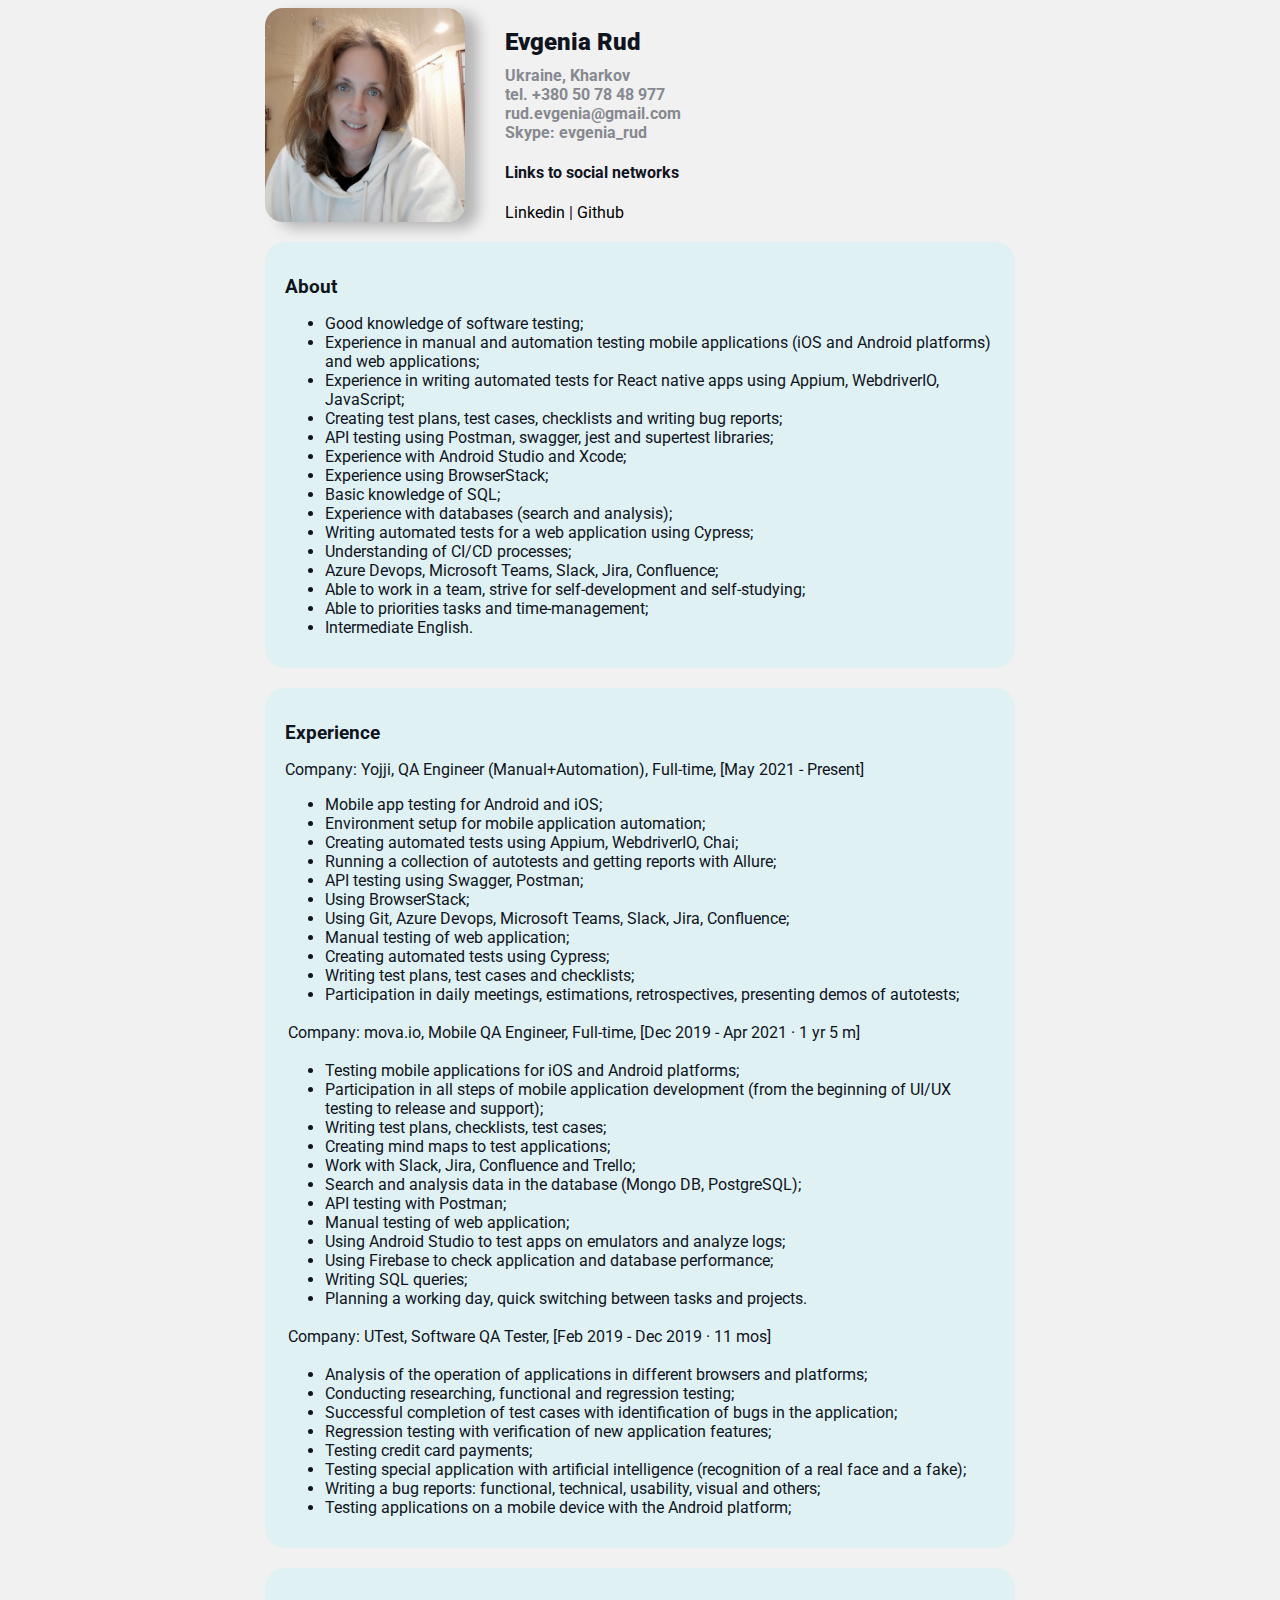
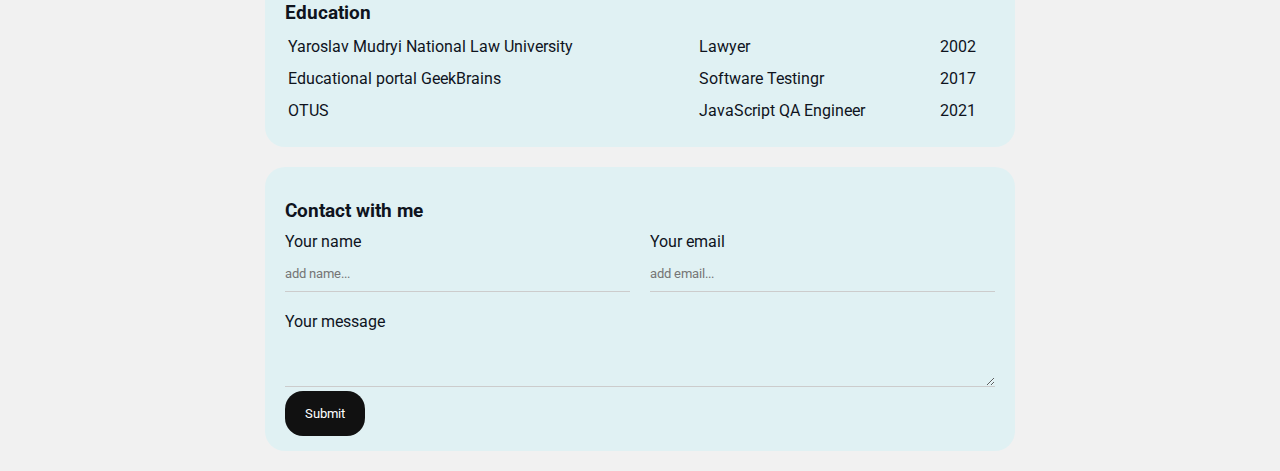
<file: index.html>
<!DOCTYPE html>
<!-- <html lang="en"> -->
<head>
  <meta charset="UTF-8" />
  <!-- <meta http-equiv="X-UA-Compatible" content="IE=edge" />
    <meta name="viewport" content="width=device-width, initial-scale=1.0" /> -->
  <title>Evgenia Rud</title>
  <link href="styles.css" rel="stylesheet" />
</head>
<body>
  <div class="container">
    <div class="info">

      <img src="MicrosoftTeams-image.png" alt="photo" class="avatar" />
        <div class="info-text">
      <h2><strong>Evgenia Rud</strong></h2>
      <p>Ukraine, Kharkov</p>
      <p>tel. +380 50 78 48 977</p>
      <p>rud.evgenia@gmail.com</p>
      <p>Skype: evgenia_rud</p>
     
    
    <h4>Links to social networks</h4>
    <a href="https://www.linkedin.com/in/evgenia-rud-2bab2217a/" target="_blank"
      >Linkedin</a
    >
    |
    <a
      href="https://github.com/JendarJen/CV"
      target="_blank"
      >Github</a
    >
  </div>
  </div>

  <div class="card bg-yellow">
    <h3>About</h3>
    <ul>
      <li>Good knowledge of software testing;</li>
      <li>
        Experience in manual and automation testing mobile applications (iOS and
        Android platforms) and web applications; </li>
      <li>Experience in writing automated tests for React native apps using
        Appium, WebdriverIO, JavaScript; </li>
      <li>Creating test plans, test cases, checklists and writing bug reports;</li>
      <li>API testing using Postman, swagger, jest and supertest libraries;</li>
      <li>Experience with Android Studio and Xcode;</li>
      <li>Experience using BrowserStack;</li>
      <li>Basic knowledge of SQL;</li>
      <li>Experience with databases (search and analysis);</li>
      <li>Writing automated tests for a web application using Cypress;</li>
      <li>Understanding of CI/CD processes;</li>
      <li>Azure Devops, Microsoft Teams, Slack, Jira, Confluence;</li>
      <li>Able to work in a team, strive for self-development and self-studying; </li>
     <li>Able to priorities tasks and time-management;</li>
      <li>Intermediate English.</li>
    </ul>
  </div>

  <div class="card bg-green">
    <h3>Experience</h3>
    <p>Company: Yojji, QA Engineer (Manual+Automation), Full-time, [May 2021 - Present]</p>
    <ul>
      <li>Mobile app testing for Android and iOS;</li>
      <li>Environment setup for mobile application automation;</li>
      <li>Creating automated tests using Appium, WebdriverIO, Chai;</li>
      <li>Running a collection of autotests and getting reports with Allure;</li>
      <li>API testing using Swagger, Postman;</li>
      <li>Using BrowserStack;</li>
      <li>Using Git, Azure Devops, Microsoft Teams, Slack, Jira, Confluence;</li>
      <li>Manual testing of web application;</li>
      <li>Creating automated tests using Cypress;</li>
      <li>Writing test plans, test cases and checklists;</li>
      <li>Participation in daily meetings, estimations, retrospectives, presenting
        demos of autotests;</li>
      </ul>

    <table>
      <tr>
        <td>Company: mova.io,</td>
        <td>Mobile QA Engineer,</td>
        <td>Full-time,</td>
        <td>[Dec 2019 - Apr 2021 · 1 yr 5 m]</tdh>
      </tr>
    </table>

    <ul>
      <li>Testing mobile applications for iOS and Android platforms;</li>
      <li>Participation in all steps of mobile application development (from the
        beginning of UI/UX testing to release and support);</li>
      <li>Writing test plans, checklists, test cases;</li>
      <li>Creating mind maps to test applications;</li>
      <li>Work with Slack, Jira, Confluence and Trello;</li>
      <li>Search and analysis data in the database (Mongo DB, PostgreSQL);</li>
      <li>API testing with Postman;</li>
      <li>Manual testing of web application;</li>
      <li>Using Android Studio to test apps on emulators and analyze logs;</li>
      <li>Using Firebase to check application and database performance;</li>
      <li>Writing SQL queries;</li>
      <li>Planning a working day, quick switching between tasks and projects.</li>
    </ul>

    <table>
      <tr>
        <td>Company: UTest,</td>
        <td>Software QA Tester,</td>
        <td>[Feb 2019 - Dec 2019 · 11 mos]</td>
      </tr>
    </table>

    <ul>
      <li>Analysis of the operation of applications in different browsers and
        platforms;</li>
      <li>Conducting researching, functional and regression testing;</li>
      <li> Successful completion of test cases with identification of bugs in the
        application;</li>
      <li>Regression testing with verification of new application features;</li>
      <li>Testing credit card payments;</li>
      <li>Testing special application with artificial intelligence (recognition of
        a real face and a fake);</li>
      <li> Writing a bug reports: functional, technical, usability, visual and
        others;</li>
      <li>Testing applications on a mobile device with the Android platform;</li>
    </ul>
  </div>

  <div class="card bg-red">
    <h3>Education</h3>
    <table class = "table">
      <tr>
        <td>Yaroslav Mudryi National Law University</td>
        <td>Lawyer</td>
        <td>2002</td>
      </tr>
 
      <tr>
        <td>Educational portal GeekBrains</td>
        <td>Software Testingr</td>
        <td>2017</td>
      </tr>
    
      <tr>
        <td>OTUS</td>
        <td>JavaScript QA Engineer</td>
        <td>2021</td>
      </tr>
    </table>
  </div>

  <div class="contact card bg-yellow">
    <h3>Contact with me</h3>

    <form action="/add JS.....">
        <div class="row"> 
        <div class="form-group">
         
           <label for="name">Your name</label>
           <input type="text" id="name" placeholder="add name..." />
        </div>
        <div class="form-group">
           <label for="email">Your email</label>
           <input type="text" id="email" placeholder="add email..." />
        </div>
        </div>
        <div class="form-group">
           <label for="message">Your message</label>
           <textarea id="text" rows="2" cols="15"> </textarea>
         </div>
        
      <input class ="btn" type="submit" value="Submit" />
    </form>
 
  </div>
  <!-- <div style="margin-bottom: 500px"></div> -->
</body>
</file>
<file: styles.css>
@import url('https://fonts.googleapis.com/css2?family=Roboto&display=swap');

body {
  background-color: #f1f1f1;
  color: #0f141e;
  font-size: 16px;
  font-weight: normal;
  font-family: 'Roboto', sans-serif;
}
a {
  color: black;
  text-decoration: none;
}

a:hover {
  text-decoration: underline;
}

a:visited {
  color: grey;
}

.avatar {
  width: 200px;
  border-radius: 18px;
  box-shadow: 13px 6px 14px rgba(0, 0, 0, 0.25);
}

.info {
  display: flex;
  margin-bottom: 20px;
}

@media (max-width: 700px) {
  .info {
    text-align: center;
    display: block;
  }
}

.info-text {
  margin-left: 40px;
}

.info-text h2 {
  margin-bottom: 10px;
}

.info p {
  color: #86898f;
  margin: 0;
  font-style: normal;
  font-weight: bold;
}
/*Box Modal*/
.container {
  max-width: 750px;
  margin: auto;
}

.bg-yellow {
  /* background: #fff9dc; */
  background: #e0f1f3;
}

.bg-green {
  /* background: #e5ffe7; */
  background: #e0f1f3;
}

.bg-red {
  /* background: #ffe5e5; */
  background: #e0f1f3;
}

.card {
  padding: 15px 20px;
  margin-bottom: 20px;
  border-radius: 20px;
}

.info {
  margin-bottom: 20px;
}

.card h3 {
  margin-bottom: 10px;
}
.table {
  width: 100%;
}
.table td {
  padding-bottom: 10px;
}

/* .table td:nth-child(2),
.table td:nth-child(3) {
  color: #86898f;
} */

/* .table tr:nth-child(odd) {
  background: #c3dcde;
  border-radius: 20px;
} */

.contact h2 {
  text-align: center;
}

.form-group lable {
  display: block;
  font-size: 14px;
  color: #86898f;
}

.form-group input,
.form-group textarea {
  width: 100%;
  box-sizing: border-box;
  border: none;
  background: transparent;
  border-bottom: 1px solid #ccc;
  color: black;
  padding: 15px 0 10px;
  outline: none;
  font-family: inherit;
}

.row {
  display: flex;
  margin-bottom: 20px;
}

.row .form-group {
  width: 50%;
  margin-right: 20px;
}

.row > .form-group:last-child {
  margin-right: 0px;
}

.btn {
  background: #111;
  padding: 15px 20px;
  color: #fff;
  border: none;
  font-family: inherit;
  cursor: pointer;
  border-radius: 18px;
}

.btn:hover {
  opacity: 0.9;
}
</file>
